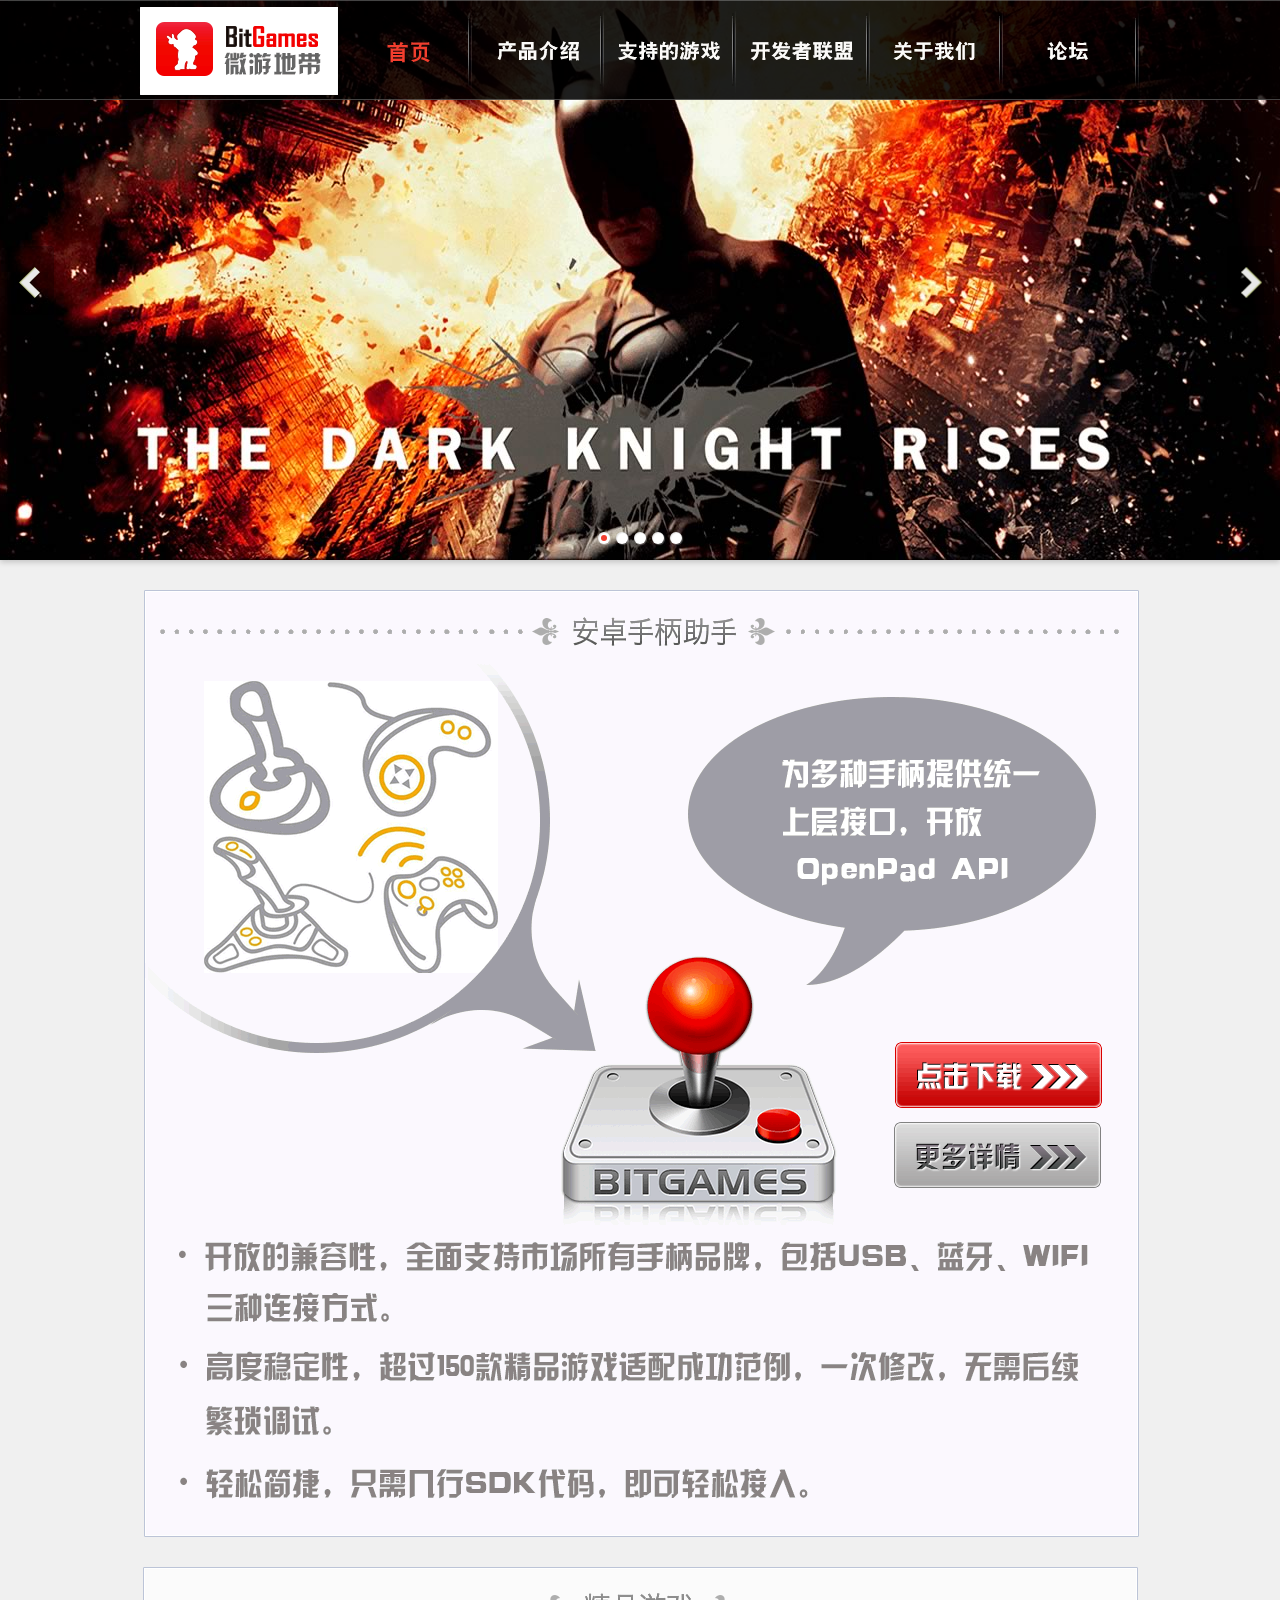
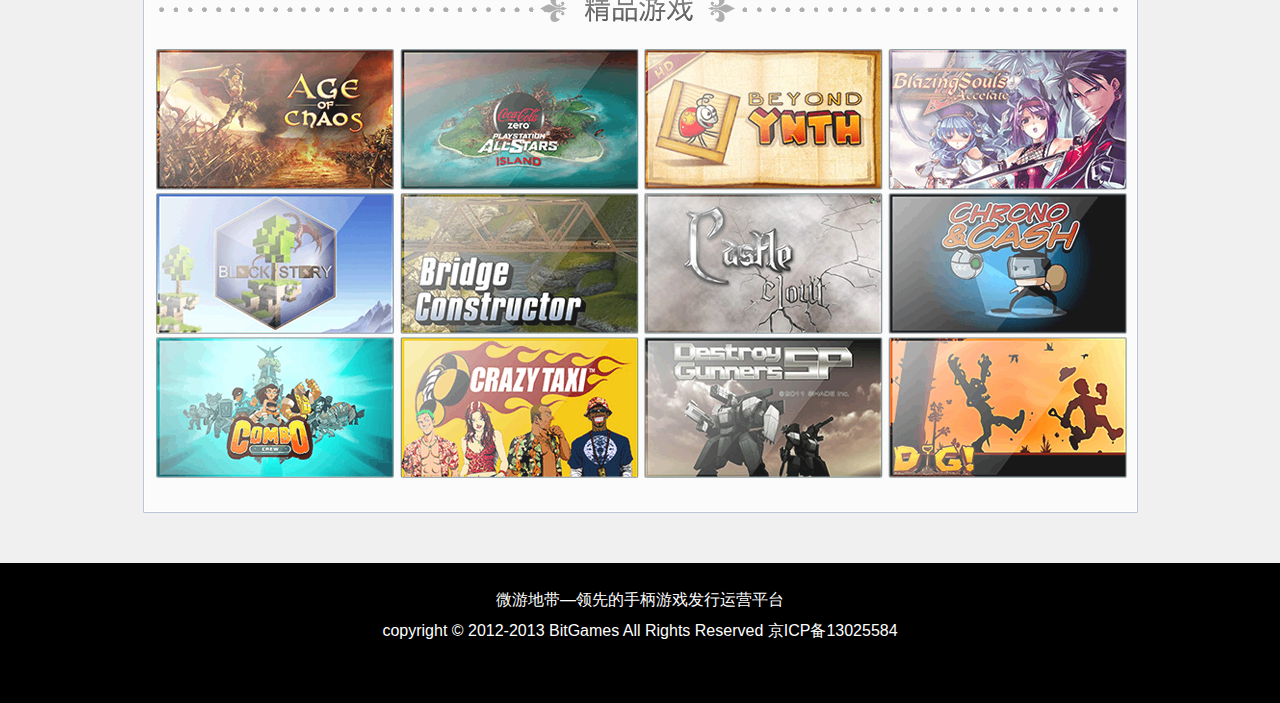
<file: index.html>
<!DOCTYPE html>
<html lang="en">
    <head>
		<meta charset="UTF-8" />
        <meta http-equiv="X-UA-Compatible" content="IE=edge,chrome=1"> 
        <title>微游地带-首页</title>
        <meta name="viewport" content="width=device-width, initial-scale=1.0"> 
        <meta name="description" content="北京微游地带网络科技有限公司成立于2012年10月，专注于电视游戏平台的运营和精品游戏的发行，目前产品覆盖国内主流电视厂商，平台上线模拟器游戏1200余款，安卓高清游戏150款，touch类游戏400款，同时也是国内支持手柄游戏最多的平台，已覆盖终端用户300余万，产品得到了用户及业内人士的一致认可。" />
        <meta name="keywords" content="微游地带，智能电视，智能电视游戏，手柄，安卓手柄助手"/>
        <meta name="author" content="for Codrops" />
        <link rel="shortcut icon" href="bitgames.ico"> 
		<link href='http://fonts.googleapis.com/css?family=Open+Sans+Condensed:700,300,300italic' rel='stylesheet' type='text/css'>
        <link rel="stylesheet" type="text/css" href="css/demo.css" />
        <link rel="stylesheet" type="text/css" href="css/style_alt.css" />
		<!--[if lt IE 9]>
		<link rel="stylesheet" type="text/css" href="css/style_ie.css" />
		<![endif]-->
		<!-- jQuery -->
		<!--script type="text/javascript" src="http://ajax.googleapis.com/ajax/libs/jquery/1.7.1/jquery.min.js"--><!--/script-->
		<script type="text/javascript" src="js/jquery.min.js"></script>
		<!-- jmpress plugin -->
		<script type="text/javascript" src="js/jmpress.min.js"></script>
		<!-- jmslideshow plugin : extends the jmpress plugin -->
		<script type="text/javascript" src="js/jquery.jmslideshow.js"></script>
		<script type="text/javascript" src="js/modernizr.custom.48780.js"></script>
		<noscript>
			<style>
			.step {
				width: 100%;
				position: relative;
			}
			.step:not(.active) {
				opacity: 1;
				filter: alpha(opacity=99);
				-ms-filter: "progid:DXImageTransform.Microsoft.Alpha(opacity=99)";
			}
			.step:not(.active) a.jms-link{
				opacity: 1;
				margin-top: 40px;
			}
			</style>
		</noscript>
    </head>
    <body>
        <!--div class="container"-->
			<!--<header>
				<nav class="codrops-demos">
					<a href="index.html">Default</a>
					<a href="index2.html">Autoplay</a>
					<a class="current-demo" href="index3.html">Different Layout</a>
				</nav>
			</header>-->
            
            <div id="header">
               <div id="header_content">
			    <div id="header_logo">
                <a href="http://www.bitgames.cn">微游地带</a> 
                </div>
                <div id="nav">
                <ul>
            <li class="nav1"><a href="#" class="current">首页</a>
          </li>
           <li class="nav2"><a href="product.html">产品介绍</a>
          </li>
             <li class="nav3"><a href="game.html">支持的游戏</a>
          </li>
             <li class="nav4"><a href="developer.html">开发者联盟</a>
          </li>
             <li class="nav5"><a href="about.html">关于我们</a>
          </li>
           <li class="nav6"><a href="http://bitgames.cn/forum.php">论坛</a>
          </li>
          
          </ul>
          </div>
               </div>
            </div>
            
		  <section class="jms-slideshow" id="jms-slideshow" name="jms-slideshow">
				<div class="step" data-color="color-1">
					
					<img src="images/p1.jpg" />
				</div>
				<div class="step" data-color="color-2" >
					
					<img src="images/p2.jpg" />
				</div>
				<div class="step" data-color="color-3">
					
					<img src="images/p3.jpg" />
				</div>
			<div class="step" data-color="color-4">
					
					<img src="images/p4.jpg" />
			  </div>
			  <div class="step" data-color="color-5">
			    <div class="step1"> <img src="images/p5.jpg" /> </div>
			  </div>
			</section>
       
        <div id="main">
          <div id="button"><a href="#">点击下载</a></div>
<div id="button2"><a href="#">更多详情</a></div>
    </div>
    <div id="gameposter">
    <div id="list">
     <ul><li><a href="#"><img src="images/1-1.png"></a></li>
      <li><a href="#"><img src="images/1-2.png"></a></li>
      <li><a href="#"><img src="images/1-3.png"></a></li>      
      <li><a href="#"><img src="images/1-4.png"></a></li> 
     </ul>
    
     <ul><li><a href="#"><img src="images/2-1.png"></a></li>
      <li><a href="#"><img src="images/2-2.png"></a></li>
      <li><a href="#"><img src="images/2-3.png"></a></li>      
      <li><a href="#"><img src="images/2-4.png"></a></li> 
     </ul>
  
     <ul><li><a href="#"><img src="images/3-1.png"></a></li>
      <li><a href="#"><img src="images/3-2.png"></a></li>
      <li><a href="#"><img src="images/3-3.png"></a></li>      
      <li><a href="#"><img src="images/3-4.png"></a></li> 
     </ul>
     </div>
    </div>
    
      <div id="foot">
     <div id="foot_text">
     <br>
     <ul>微游地带—领先的手柄游戏发行运营平台</ul>
     <ul>copyright © 2012-2013 BitGames All Rights Reserved 京ICP备13025584</ul>
     </div>
    </div>
		<script type="text/javascript">
			$(function() {
			
				$( '#jms-slideshow' ).jmslideshow();
				
			});
		</script>
    </body>
</html>
</file>
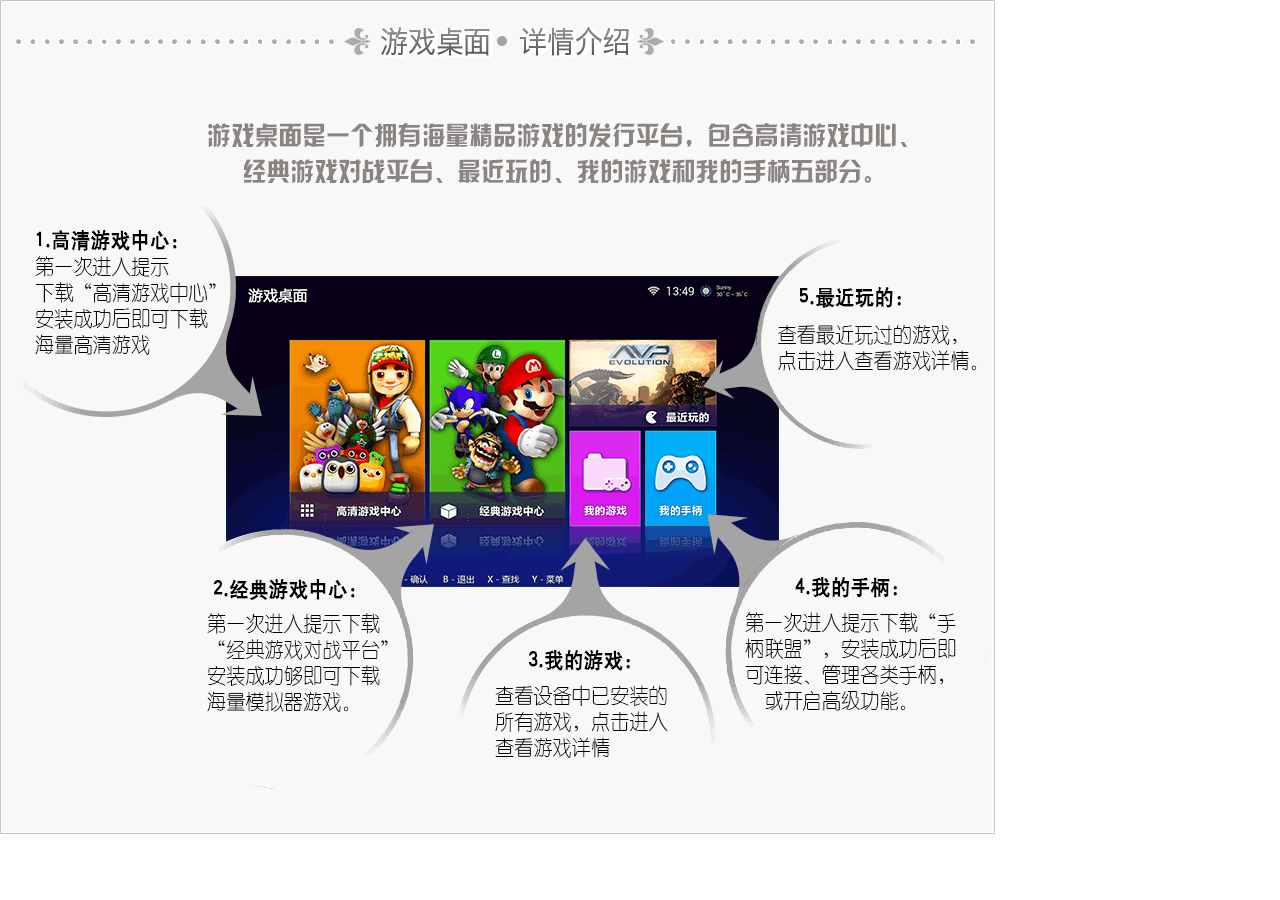
<file: info1.html>
<!doctype html>
<html>
<head>
<meta charset="utf-8">
<title>info1</title>
<link rel="stylesheet" type="text/css" href="css/basic1.css">
</head>

<body>
<img src="images/gamedesk.png" width="995" height="834">
</body>
</html>
</file>
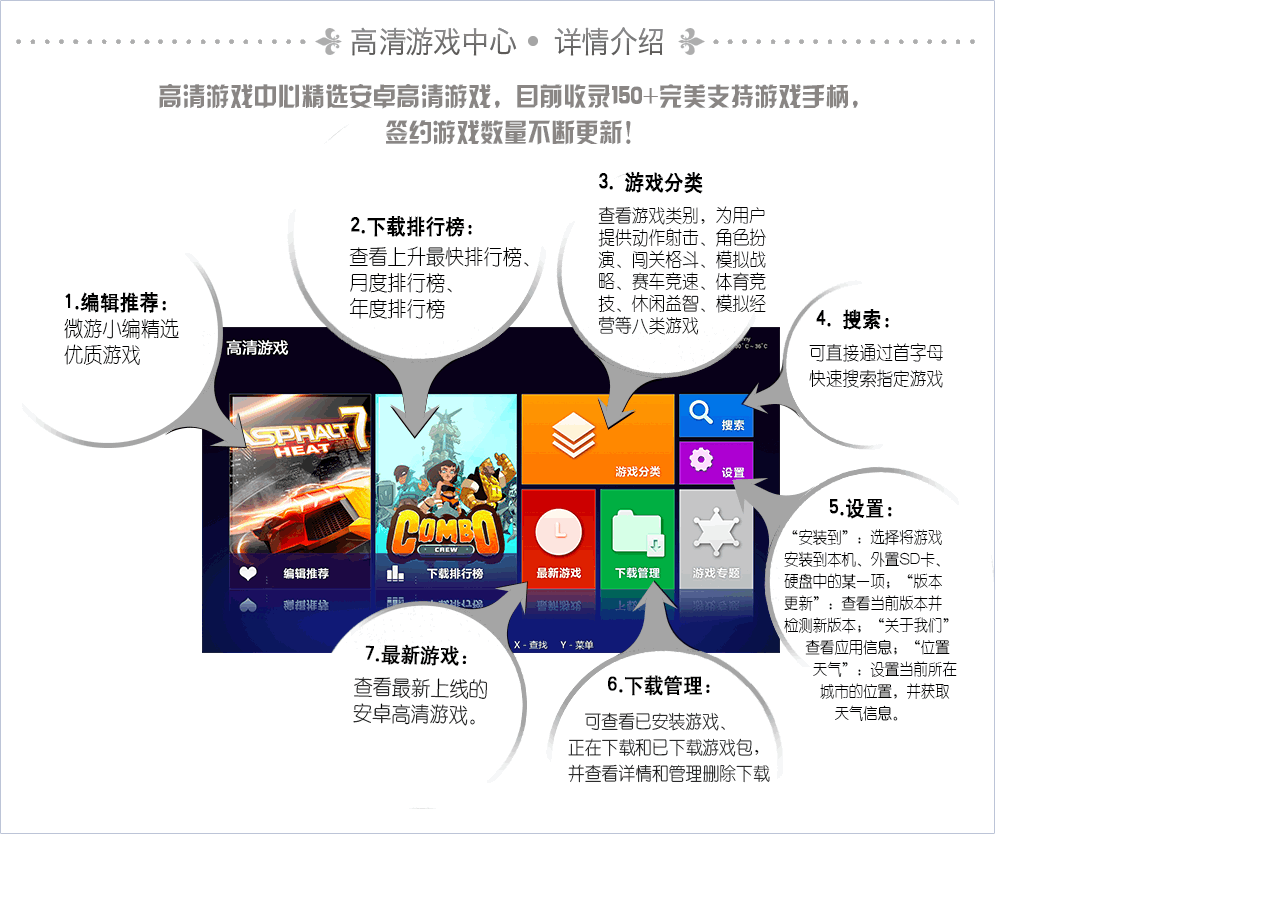
<file: info2.html>
<!doctype html>
<html>
<head>
<meta charset="utf-8">
<title>info1</title>
<link rel="stylesheet" type="text/css" href="css/basic1.css">
</head>

<body>
<img src="images/gamecenter.png">
</body>
</html>
</file>
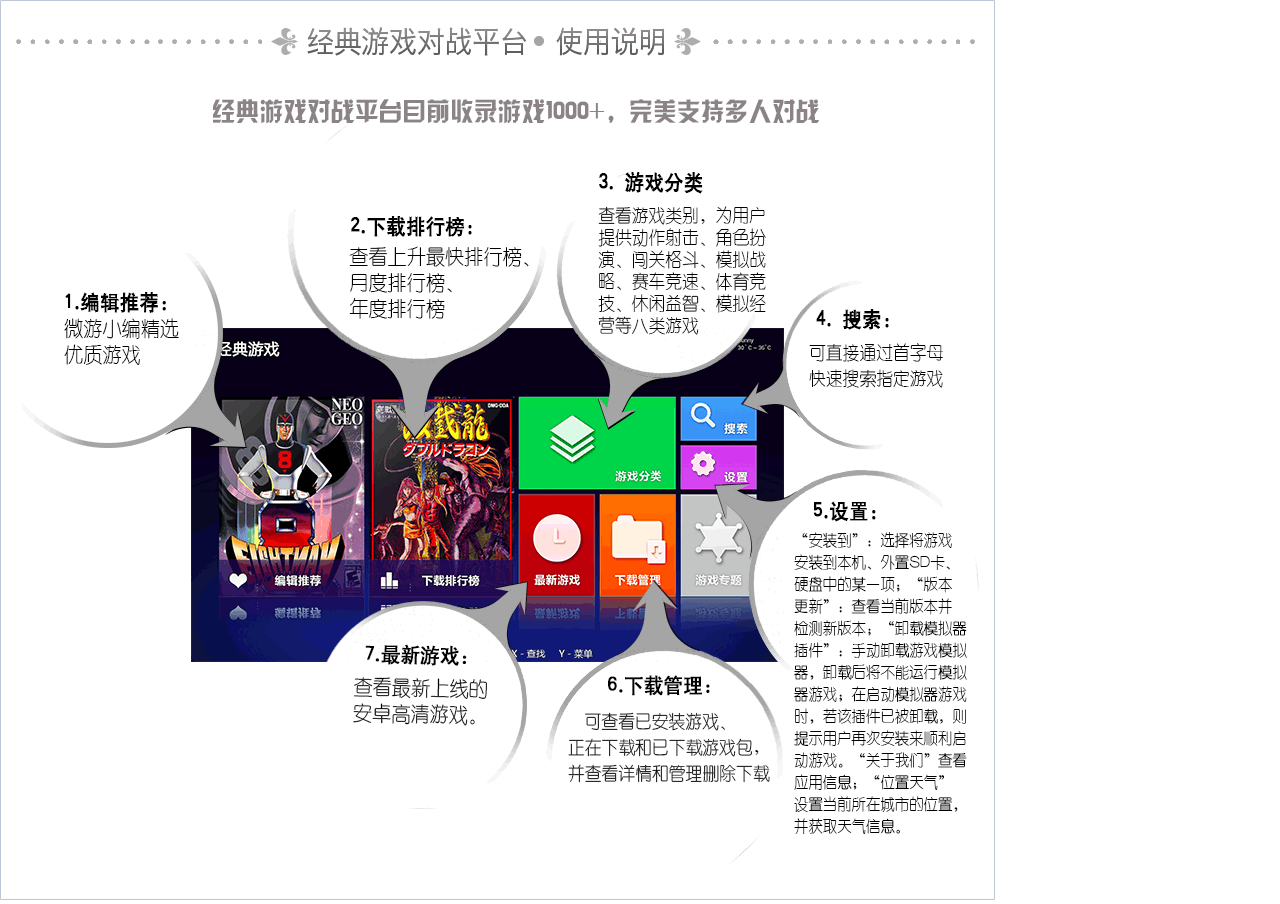
<file: info3.html>
<!doctype html>
<html>
<head>
<meta charset="utf-8">
<title>info1</title>
<link rel="stylesheet" type="text/css" href="css/basic1.css">
</head>

<body>
<img src="images/gameclassic.png" >
</body>
</html>
</file>
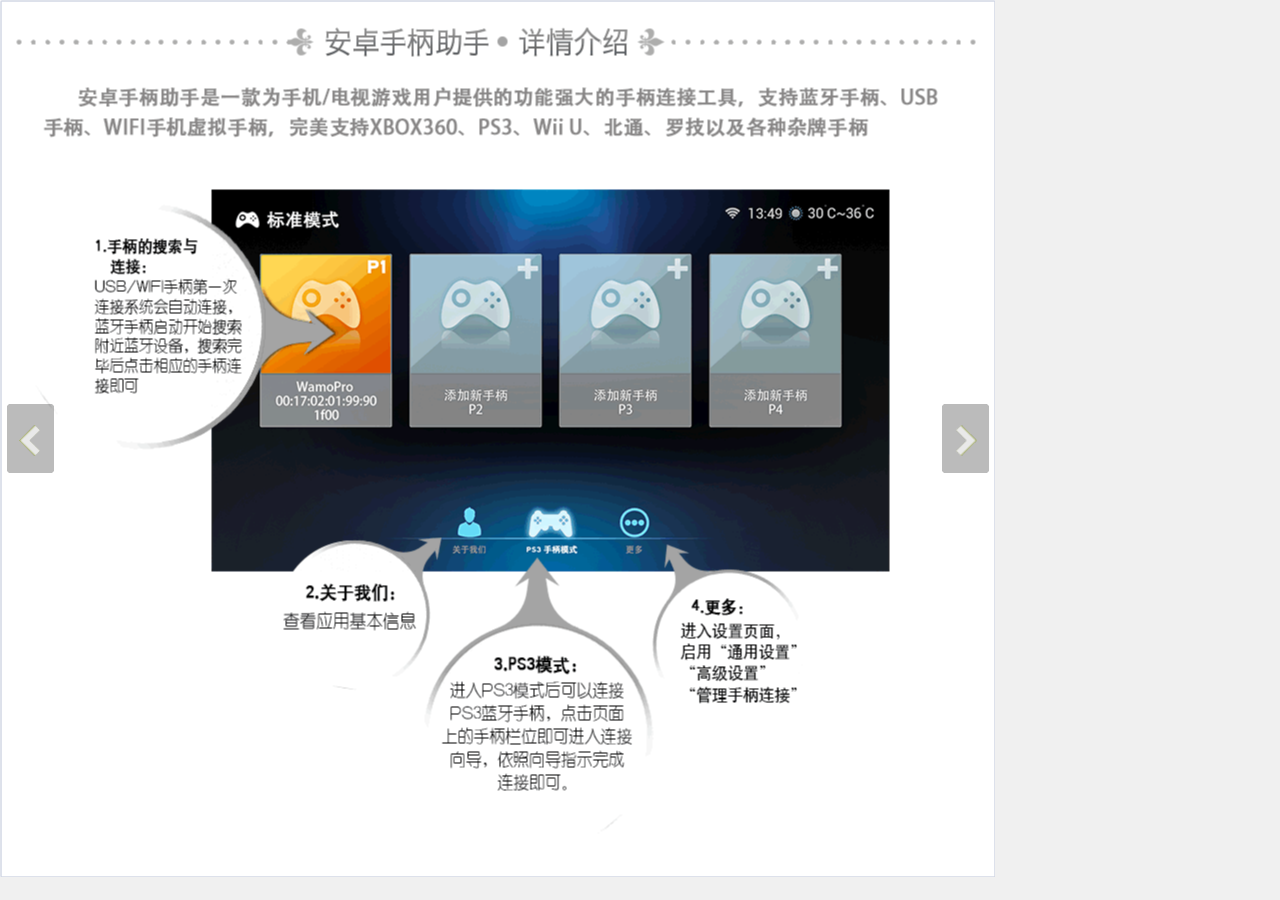
<file: info4.html>
<!DOCTYPE html>
<html lang="en">
    <head>
		<meta charset="UTF-8" />
        <meta http-equiv="X-UA-Compatible" content="IE=edge,chrome=1"> 
        <title>Slideshow with jmpress.js</title>
        <meta name="viewport" content="width=device-width, initial-scale=1.0"> 
        <meta name="description" content="Slideshow with jmpress.js" />
        <meta name="keywords" content="jmpress, slideshow, container, plugin, jquery, css3" />
        <meta name="author" content="for Codrops" />
        <link rel="shortcut icon" href="../favicon.ico"> 
		<link href='http://fonts.googleapis.com/css?family=Open+Sans+Condensed:700,300,300italic' rel='stylesheet' type='text/css'>
        <link rel="stylesheet" type="text/css" href="css/demo5.css" />
        <link rel="stylesheet" type="text/css" href="css/style_alt5.css" />
		<link rel="stylesheet" type="text/css" href="css/basic1.css">
		<!--[if lt IE 9]>
		<link rel="stylesheet" type="text/css" href="css/style_ie.css" />
		<![endif]-->
		<!-- jQuery -->
		<script type="text/javascript" src="http://ajax.googleapis.com/ajax/libs/jquery/1.7.1/jquery.min.js"></script>
		<!-- jmpress plugin -->
		<script type="text/javascript" src="js/jmpress.min.js"></script>
		<!-- jmslideshow plugin : extends the jmpress plugin -->
		<script type="text/javascript" src="js/jquery.jmslideshow2.js"></script>
		<script type="text/javascript" src="js/modernizr.custom.48780.js"></script>
		<noscript>
			<style>
			.step {
	width: 995px;
	position: relative;
			}
			.step:not(.active) {
				opacity: 1;
				filter: alpha(opacity=99);
				-ms-filter: "progid:DXImageTransform.Microsoft.Alpha(opacity=99)";
			}
			.step:not(.active) a.jms-link{
				opacity: 1;
				margin-top: 40px;
			}
			</style>
		</noscript>
    </head>
    <body>
      
		  <section class="jms-slideshow" id="jms-slideshow" name="jms-slideshow">
				<div class="step" >
					
					<img src="images/android11.png" />
				</div>
				<div class="step"  >
					
					<img src="images/android22.png" />
				</div>
				<div class="step" >
					
					<img src="images/android33.png" />
				</div>
		
		
			</section>
        
    
		<script type="text/javascript">
			$(function() {
			
				$( '#jms-slideshow' ).jmslideshow();
				
			});
		</script>
    </body>
</html>
</file>
<file: css/style_alt.css>
.jms-slideshow {
	position: relative;
	width: 100%;
	min-width: 640px;
	height: 560px;
	margin: 0px auto;
	z-index:0;
}

.jms-wrapper {
	width: auto;
	min-width: 600px;
	height: 560px;
	background-color: #fff;
	box-shadow: 0 2px 6px rgba(0, 0, 0, .2);
	-webkit-background-clip: padding;
	-moz-background-clip: padding;     
	background-clip: padding-box;
	/*border-top: 10px solid #fff;
	border-bottom: 10px solid #fff;*/
	outline: none;
	-webkit-transition: background-color 1s linear;
	-moz-transition: background-color 1s linear;
	-o-transition: background-color 1s linear;
	-ms-transition: background-color 1s linear;
	transition: background-color 1s linear;
}
.color-1 {
	background-color: #000;

}
.color-2 {
	background-color: #000;
	
}
.color-3 {
	background-color: #000;
}
.color-4 {
	background-color: #000;
}
.color-5{
	background-color:#000;
}
.step {	
	width: 1920px;
    height:560px;
	display: block;
	-webkit-transition: opacity 1s;
	-moz-transition:    opacity 1s;
	-ms-transition:     opacity 1s;
	-o-transition:      opacity 1s;
	transition:         opacity 1s;
}

	
.step:not(.active) {
	opacity: 0;
	filter: alpha(opacity=0); /* internet explorer */
    -ms-filter: "progid:DXImageTransform.Microsoft.Alpha(opacity=0)"; /*IE8*/
}
.jms-content{
	margin: 0px 370px 0px 20px;
	position: relative;
	clear: both;
}
.step h3{
	color: #fff;
	font-size: 52px;
	font-weight: bold;
	text-shadow: 1px 1px 1px rgba(0,0,0,0.1);
	margin: 0;
	padding: 60px 0 10px 0;
}
.step p {
	color: #fff;
	text-shadow: 1px 1px 1px rgba(0,0,0,0.1);
	font-size: 34px;
	font-weight: normal;
	position: relative;
	margin: 0;
}
a.jms-link{
	color: #fff;
	text-transform: uppercase;
	background: #969696; /* Old browsers */
	background: -moz-linear-gradient(top, #969696 0%, #727272 100%); /* FF3.6+ */
	background: -webkit-gradient(linear, left top, left bottom, color-stop(0%,#969696), color-stop(100%,#727272)); /* Chrome,Safari4+ */
	background: -webkit-linear-gradient(top, #969696 0%,#727272 100%); /* Chrome10+,Safari5.1+ */
	background: -o-linear-gradient(top, #969696 0%,#727272 100%); /* Opera 11.10+ */
	background: -ms-linear-gradient(top, #969696 0%,#727272 100%); /* IE10+ */
	background: linear-gradient(top, #969696 0%,#727272 100%); /* W3C */
	filter: progid:DXImageTransform.Microsoft.gradient( startColorstr='#969696', endColorstr='#727272',GradientType=0 ); /* IE6-9 */
	padding: 8px 15px;
	display: inline-block;
	font-size: 16px;
	font-weight: bold;
	color: #fff;
	text-shadow: 1px 1px 1px rgba(0, 0, 0, 0.3);
	box-shadow: 1px 1px 1px rgba(0, 0, 0, 0.5);
	border: 1px solid #444;
	border-radius: 4px;
	opacity: 1;
	margin-top: 40px;
	clear: both;
	-webkit-transition: all 0.4s ease-in-out 1s;
	-moz-transition: all 0.4s ease-in-out 1s;
	-ms-transition: all 0.4s ease-in-out 1s;
	-o-transition: all 0.4s ease-in-out 1s;
	transition: all 0.4s ease-in-out 1s;
}
.step:not(.active) a.jms-link{
	opacity: 0;
	margin-top: 80px;
}
.step img{
	position: absolute;
	right: 0px;
	top: 0px;
}
.jms-dots{
	width: 100%;
	position: absolute;
	text-align: center;
	left: 0px;
	bottom: 10px;
	z-index: 2000;
	-webkit-user-select: none;
	-moz-user-select: none;
	-ms-user-select: none;
	-o-user-select: none;
	user-select: none;
}
.jms-dots span{
	display: inline-block;
	position: relative;
	width: 12px;
	height: 12px;
	border-radius: 50%;
	background: #fff;
	margin: 3px;
	cursor: pointer;
	box-shadow: 
		1px 1px 1px rgba(0,0,0,0.1) inset, 
		1px 1px 1px rgba(255,255,255,0.3);
}
.jms-dots span.jms-dots-current:after{
	content: '';
	width: 6px;
	height:6px;
	position: absolute;
	top: 3px;
	left:3px;
	border-radius: 50%;
	background: #f23e2f ; /* Old browsers */
	/*background: -moz-linear-gradient(top, #ffffff 0%, #f23e2f 100%, #ededed 100%); /* FF3.6+ */
	/*background: -webkit-gradient(linear, left top, left bottom, color-stop(0%,#ffffff), color-stop(100%, #f23e2f), color-stop(100%,#ededed)); /* Chrome,Safari4+ */
	/*background: -webkit-linear-gradient(top, #ffffff 0%, #f23e2f 47%,#ededed 100%); /* Chrome10+,Safari5.1+ */
	/*background: -o-linear-gradient(top, #ffffff 0%, #f23e2f 47%,#ededed 100%); /* Opera 11.10+ */
	/*background: -ms-linear-gradient(top, #ffffff 0%, #f23e2f 47%,#ededed 100%); /* IE10+ */
	/*background: linear-gradient(top, #ffffff 0%, #f23e2f 47%,#ededed 100%); /* W3C */
	filter: progid:DXImageTransform.Microsoft.gradient( startColorstr='#ffffff', endColorstr='#ededed',GradientType=0 ); /* IE6-9 */
}
.jms-arrows{
	-webkit-user-select: none;
	-moz-user-select: none;
	-ms-user-select: none;
	-o-user-select: none;
	user-select: none;
}
.jms-arrows span{
	position: absolute;
	top: 50%;
	margin-top: -40px;
	height: 80px;
	width: 60px;
	cursor: pointer;
	z-index: 2000;
	/*box-shadow: 1px 1px 4px rgba(0, 0, 0, 0.1);*/
}
.jms-arrows span.jms-arrows-prev{
	background:  url(../images/left.png) no-repeat 50% 50%;
	left: 0px;
	border-radius: 0px 3px 3px 0px;
}
.jms-arrows span.jms-arrows-next{
	background:  url(../images/right.png) no-repeat 50% 50%;
	right: 0px;
	border-radius: 3px 0px 0px 3px;
}
.jms-arrows span.jms-arrows-prev:hover{
	background:  url(../images/left_focus.png) no-repeat 50% 50%;
	left: 0px;
	border-radius: 0px 3px 3px 0px;
}
.jms-arrows span.jms-arrows-next:hover{
	background:  url(../images/right_focus.png) no-repeat 50% 50%;
	right: 0px;
	border-radius: 3px 0px 0px 3px;
}
/* Not supported style */
.jms-wrapper.not-supported{
	background-color: #E3D8FF;
	background-color: rgba(227, 216, 268, 1);
}
.jms-wrapper.not-supported:after{
	content: 'The slideshow functionality is not supported on your device.';
	padding: 0px 0px 30px 0px;
	text-align: center;
	display: block;
}
.jms-wrapper.not-supported .step{
	display: none;
	position: relative;
	opacity: 1;
	filter: alpha(opacity=99); /* internet explorer */
    -ms-filter: "progid:DXImageTransform.Microsoft.Alpha(opacity=99)"; /*IE8*/
	margin: 20px auto;
}
.jms-wrapper.not-supported .step:first-of-type{
	display: block;
}
.jms-wrapper.not-supported .step:not(.active) a.jms-link{
	opacity: 1;
	margin-top: 40px;
}
</file>
<file: css/style_ie.css>
.jms-slideshow, .step{
	width: 1000px;
}
.jms-content{
	margin: 0px 390px 0px 60px;
}
.step img{
	right: 40px;
}
</file>
<file: css/basic1.css>
@charset "utf-8";
/* CSS Document */
body {
 margin-left: 0px;
 margin-top: 0px;
 margin-right: 0px;
 margin-bottom: 0px;
}
 img{padding:0;
 border:0;
 margin:0;}
</file>
<file: css/style_alt5.css>
.jms-slideshow {
	position:absolute;
	width: 995px;
	height:877px;
    margin-left: 0px;
    margin-top: 0px;
    margin-right: 0px;
    margin-bottom: 0px;
	z-index:0;
	padding:0;
	border:0;
}

.jms-wrapper {
	width: 995px;
	height:877px;
	background-color: #fff;
	border:0;
	/*box-shadow: 0 2px 6px rgba(0, 0, 0, .2);*/
	/*-webkit-background-clip: padding;
	-moz-background-clip: padding;     
	background-clip: padding-box;*/
	/*border-top: 10px solid #fff;
	border-bottom: 10px solid #fff;*/
	/*outline: none;
	-webkit-transition: background-color 1s linear;
	-moz-transition: background-color 1s linear;
	-o-transition: background-color 1s linear;
	-ms-transition: background-color 1s linear;
	transition: background-color 1s linear;*/
}
.color-1 {
	background-color:#fff
	/*background-color: #E3D8FF;
	background-color: rgba(227, 216, 268, 1);*/
}
.color-2 {
	background-color:#fff
	/*background-color: #EBBBBC;
	background-color: rgba(235, 187, 188, 1);*/
}
.color-3 {
	background-color:#fff
	/*background-color: #EED9C0;
	background-color: rgba(238, 217, 192, 1);*/
}
.color-4 {
	background-color:#fff
	/*background-color: #DFEBB1;
	background-color: rgba(223, 235, 177, 1);*/
}
.color-5{
	background-color:#fff
	/*background-color: #C1E6E5;
	background-color: rgba(193, 230, 229, 1);*/
}
.step {
	width: 995px;
	height: 877px;
	display: block;
	-webkit-transition: opacity 1s;
	-moz-transition: opacity 1s;
	-ms-transition: opacity 1s;
	-o-transition: opacity 1s;
	transition: opacity 1s;
}

	
.step:not(.active) {
	opacity: 0;
	filter: alpha(opacity=0); /* internet explorer */
    -ms-filter: "progid:DXImageTransform.Microsoft.Alpha(opacity=0)"; /*IE8*/
}
.jms-content{
	/*margin: 0px 370px 0px 20px;*/
	position: relative;
	clear: both;
}
.step h3{
	color: #fff;
	font-size: 52px;
	font-weight: bold;
	text-shadow: 1px 1px 1px rgba(0,0,0,0.1);
	margin: 0;
	padding: 60px 0 10px 0;
}
.step p {
	color: #fff;
	text-shadow: 1px 1px 1px rgba(0,0,0,0.1);
	font-size: 34px;
	font-weight: normal;
	position: relative;
	margin: 0;
}
a.jms-link{
	color: #fff;
	text-transform: uppercase;
	background: #969696; /* Old browsers */
	background: -moz-linear-gradient(top, #969696 0%, #727272 100%); /* FF3.6+ */
	background: -webkit-gradient(linear, left top, left bottom, color-stop(0%,#969696), color-stop(100%,#727272)); /* Chrome,Safari4+ */
	background: -webkit-linear-gradient(top, #969696 0%,#727272 100%); /* Chrome10+,Safari5.1+ */
	background: -o-linear-gradient(top, #969696 0%,#727272 100%); /* Opera 11.10+ */
	background: -ms-linear-gradient(top, #969696 0%,#727272 100%); /* IE10+ */
	background: linear-gradient(top, #969696 0%,#727272 100%); /* W3C */
	filter: progid:DXImageTransform.Microsoft.gradient( startColorstr='#969696', endColorstr='#727272',GradientType=0 ); /* IE6-9 */
	padding: 8px 15px;
	display: inline-block;
	font-size: 16px;
	font-weight: bold;
	color: #fff;
	text-shadow: 1px 1px 1px rgba(0, 0, 0, 0.3);
	box-shadow: 1px 1px 1px rgba(0, 0, 0, 0.5);
	border: 1px solid #444;
	border-radius: 4px;
	opacity: 1;
	margin-top: 40px;
	clear: both;
	-webkit-transition: all 0.4s ease-in-out 1s;
	-moz-transition: all 0.4s ease-in-out 1s;
	-ms-transition: all 0.4s ease-in-out 1s;
	-o-transition: all 0.4s ease-in-out 1s;
	transition: all 0.4s ease-in-out 1s;
}
.step:not(.active) a.jms-link{
	opacity: 0;
	margin-top: 80px;
}
.step img{
	padding:0;
	border:0;
	margin-bottom:0;
	margin-left:0;
	margin-right:0;
	margin-top:0;
	/*clear:both;*/
}
.jms-dots{
	width: 100%;
	position: absolute;
	text-align: center;
	left: 0px;
	bottom: 10px;
	z-index: 2000;
	-webkit-user-select: none;
	-moz-user-select: none;
	-ms-user-select: none;
	-o-user-select: none;
	user-select: none;
}
.jms-dots span{
	display: inline-block;
	position: relative;
	width: 12px;
	height: 12px;
	border-radius: 50%;
	background: #fff;
	margin: 3px;
	cursor: pointer;
	box-shadow: 
		1px 1px 1px rgba(0,0,0,0.1) inset, 
		1px 1px 1px rgba(255,255,255,0.3);
}
.jms-dots span.jms-dots-current:after{
	content: '';
	width: 6px;
	height:6px;
	position: absolute;
	top: 3px;
	left:3px;
	border-radius: 50%;
	background: #f23e2f ; /* Old browsers */
	/*background: -moz-linear-gradient(top, #ffffff 0%, #f23e2f 100%, #ededed 100%); /* FF3.6+ */
	/*background: -webkit-gradient(linear, left top, left bottom, color-stop(0%,#ffffff), color-stop(100%, #f23e2f), color-stop(100%,#ededed)); /* Chrome,Safari4+ */
	/*background: -webkit-linear-gradient(top, #ffffff 0%, #f23e2f 47%,#ededed 100%); /* Chrome10+,Safari5.1+ */
	/*background: -o-linear-gradient(top, #ffffff 0%, #f23e2f 47%,#ededed 100%); /* Opera 11.10+ */
	/*background: -ms-linear-gradient(top, #ffffff 0%, #f23e2f 47%,#ededed 100%); /* IE10+ */
	/*background: linear-gradient(top, #ffffff 0%, #f23e2f 47%,#ededed 100%); /* W3C */
	filter: progid:DXImageTransform.Microsoft.gradient( startColorstr='#ffffff', endColorstr='#ededed',GradientType=0 ); /* IE6-9 */
}
.jms-arrows{
	-webkit-user-select: none;
	-moz-user-select: none;
	-ms-user-select: none;
	-o-user-select: none;
	user-select: none;
}
.jms-arrows span{
	position: absolute;
	top: 50%;
	margin-top: -40px;
	height: 80px;
	width: 60px;
	cursor: pointer;
	z-index: 2000;
	/*box-shadow: 1px 1px 4px rgba(0, 0, 0, 0.1);*/
}
.jms-arrows span.jms-arrows-prev{
	background:  url(../images/left.png) no-repeat 50% 50%;
	left: 0px;
	border-radius: 0px 3px 3px 0px;
}
.jms-arrows span.jms-arrows-next{
	background:  url(../images/right.png) no-repeat 50% 50%;
	right: 0px;
	border-radius: 3px 0px 0px 3px;
}
.jms-arrows span.jms-arrows-prev:hover{
	background:  url(../images/left_focus.png) no-repeat 50% 50%;
	left: 0px;
	border-radius: 0px 3px 3px 0px;
}
.jms-arrows span.jms-arrows-next:hover{
	background:  url(../images/right_focus.png) no-repeat 50% 50%;
	right: 0px;
	border-radius: 3px 0px 0px 3px;
}
/* Not supported style */
.jms-wrapper.not-supported{
	background-color: #E3D8FF;
	background-color: rgba(227, 216, 268, 1);
}
.jms-wrapper.not-supported:after{
	content: 'The slideshow functionality is not supported on your device.';
	padding: 0px 0px 30px 0px;
	text-align: center;
	display: block;
}
.jms-wrapper.not-supported .step{
	display: none;
	position: relative;
	opacity: 1;
	filter: alpha(opacity=99); /* internet explorer */
    -ms-filter: "progid:DXImageTransform.Microsoft.Alpha(opacity=99)"; /*IE8*/
	margin: 20px auto;
}
.jms-wrapper.not-supported .step:first-of-type{
	display: block;
}
.jms-wrapper.not-supported .step:not(.active) a.jms-link{
	opacity: 1;
	margin-top: 40px;
}
</file>
<file: css/demo.css>
@import url('normalize.css');
/* General Demo Style */
body{
	 font-family:Helvetica Neue,"STHeiti","Hiragino Sans GB",sans-serif;
	/*background:  url(../images/titlebar.png) repeat-x top left;*/
	background:rgb(240,240,240);
	font-weight: 400;
	font-size: 15px;
	color: #333;
	-webkit-font-smoothing: antialiased;
	-moz-font-smoothing: antialiased;
	font-smoothing: antialiased;
}
body, div, dl, dt, dd, ul, ol, li, h1, h2, h3, h4, h5, h6, pre, code, form, fieldset, legend, input, textarea, p, blockquote, th, td {
	margin:0;
	padding:0;
}

img{
	border:0;
	}
li {
	list-style:none;
}
a{
	color:#000000;
	text-decoration:none;
}
a:hover{
	text-decoration:none;
	cursor:pointer;
	color:#0A9BE6;
}
.container{
	width: 100%;
	position: relative;
	min-height: 750px;
}
.clr{
	clear: both;
	padding: 0;
	height: 0;
	margin: 0;
}
.container > header{
	margin: 10px;
	padding: 20px 10px 10px 10px;
	position: relative;
	display: block;
	text-shadow: 1px 1px 1px rgba(0,0,0,0.2);
    text-align: center;
}
.container > header h1{
	font-size: 40px;
	line-height: 40px;
	margin: 0;
	position: relative;
	font-weight: 300;
	color: #777;
	text-shadow: 1px 1px 1px rgba(255,255,255,0.7);
}
.container > header h1 span{
	font-weight: 700;
}
.container > header h2{
	font-size: 14px;
	font-weight: 300;
	letter-spacing: 2px;
	text-transform: uppercase;
	margin: 0;
	padding: 15px 0 5px 0;
	color: #6190ca;
	text-shadow: 1px 1px 1px rgba(255,255,255,0.7);
}
/* Header Style */
.codrops-top{
	line-height: 24px;
	font-size: 11px;
	background: #fff;
	background: rgba(255, 255, 255, 0.6);
	text-transform: uppercase;
	z-index: 9999;
	position: relative;
	font-family: Cambria, Georgia, serif;
	box-shadow: 1px 0px 2px rgba(0,0,0,0.2);
}
.codrops-top a{
	padding: 0px 10px;
	letter-spacing: 1px;
	color: #333;
	display: inline-block;
}
.codrops-top a:hover{
	background: rgba(255,255,255,0.3);
}
.codrops-top span.right{
	float: right;
}
.codrops-top span.right a{
	float: left;
	display: block;
}
/* Demo Buttons Style */
.codrops-demos{
    text-align:center;
	display: block;
	line-height: 30px;
	padding: 5px 0px;
}
.codrops-demos a{
    display: inline-block;
	margin: 0px 4px;
	padding: 0px 6px;
	color: #aaa;
	line-height: 20px;	
	font-size: 13px;
	text-shadow: 1px 1px 1px #fff;
	border: 1px solid #ddd;
	background: #ffffff; /* Old browsers */
	background: -moz-linear-gradient(top, #ffffff 0%, #f6f6f6 47%, #ededed 100%); /* FF3.6+ */
	background: -webkit-gradient(linear, left top, left bottom, color-stop(0%,#ffffff), color-stop(47%,#f6f6f6), color-stop(100%,#ededed)); /* Chrome,Safari4+ */
	background: -webkit-linear-gradient(top, #ffffff 0%,#f6f6f6 47%,#ededed 100%); /* Chrome10+,Safari5.1+ */
	background: -o-linear-gradient(top, #ffffff 0%,#f6f6f6 47%,#ededed 100%); /* Opera 11.10+ */
	background: -ms-linear-gradient(top, #ffffff 0%,#f6f6f6 47%,#ededed 100%); /* IE10+ */
	background: linear-gradient(top, #ffffff 0%,#f6f6f6 47%,#ededed 100%); /* W3C */
	filter: progid:DXImageTransform.Microsoft.gradient( startColorstr='#ffffff', endColorstr='#ededed',GradientType=0 ); /* IE6-9 */
	box-shadow: 0px 1px 1px rgba(255, 255, 255, 0.5);
}
.codrops-demos a:hover{
	color: #333;
	box-shadow: 0px 1px 1px rgba(255, 255, 255, 0.5);
}
.codrops-demos a:active{
	background: #fff;
}
.codrops-demos a.current-demo,
.codrops-demos a.current-demo:hover{
	background: #f6f6f6;
}



#header{
	display:block;
	/*height:98 px;*/
	position:absolute;
	/*top: 0 px;
	left: 0 px;*/
	width:100%;
	background: rgba(0,0,0,0.78);
	z-index:100;
	margin:0;
	border-bottom:1px solid rgba(95,95,95,0.7);
	border-top:1px solid rgba(95,95,95,0.7);	
}

#header #header_content{
	display:block
	position:relative;
	width:1001px;
	height:98px;
	margin:0 auto 0;
	padding:0;
	z-index:100;

	}

	#header #header_content #header_logo a{
	display: block;
	position: absolute;
	width: 202px;
	height: 98px;
	top: 0 px;
	left: 0 px;
	text-indent: -9999px;
	background: url(../images/logo.png) no-repeat 0 0;
	}
#nav{
	float:left;
	width:810 px;
	height:98 px;
	padding-left:200px;
	}
#nav ul{
	position: relative;
	list-style: none;
	float: left;
	width: 800px;
	height: 98px;
	padding-left: 0px;
	
  	}
	
#nav ul li{
	float:left;
	height:98px;
	list-style:none;
	}
	
#nav ul li a{
	display:block;
	overflow:hidden;
	height: 0 !important; 
	height /**/: 98px;
    padding-top: 98px;
	text-decration:none;
	}
	
#nav ul li.nav1, #nav ul li.nav1 a{
	width:132px;
	}

#nav ul li.nav2, #nav ul li.nav2 a{
	background:url(../images/menu4.png);
	background-position:-132px -99px;
	width:132px;
	}
#nav ul li.nav3, #nav ul li.nav3 a{
	background:url(../images/menu4.png);
	background-position:-264px -99px;
	width:132px;
	}
#nav ul li.nav4, #nav ul li.nav4 a{
	background:url(../images/menu4.png);
	background-position:-396px -99px;
	width:132px;
	}
#nav ul li.nav5, #nav ul li.nav5 a{
	background:url(../images/menu4.png);
	background-position:-528px -99px;
	width:132px;
	}
#nav ul li.nav6, #nav ul li.nav6 a{
	background:url(../images/menu4.png);
	background-position:-660px -99px;
	width:140px;
	}
	
#nav ul li.nav1 a:hover{
	background:url(../images/menu4.png);
	background-position:0px -98px;
	}

#nav ul li.nav1 a.current{
	background: url(../images/menu4.png);
	background-position: 0px 0px;
	}
	
#nav ul li.nav2 a:hover{
	background:url(../images/menu4.png);
	background-position:-132px 0px;
	}
	
#nav ul li.nav3 a:hover{
	background:url(../images/menu4.png);
	background-position:-264px 0px;
	}
#nav ul li.nav4 a:hover{
	background:url(../images/menu4.png);
	background-position:-396px 0px;
	}
#nav ul li.nav5 a:hover{
	background:url(../images/menu5.png);
	background-position:-528px 0px;
	}
#nav ul li.nav6 a:hover{
	background:url(../images/menu5.png);
	background-position:-660px 0px;
	}
#main{
	display:block
	position:relative;
	width: 998px;
	height: 947px;
	background: url(../images/index_main.png);
	margin-bottom: 0;
	margin-left: auto;
	margin-right: auto;
	margin-top: 30px;
	clear: both;
	}
	
#main #button{
	display:block
	position:absolute;
	width:211px;
	height:70px;
	float:right;
	margin-top:450px;
	margin-right:35px;
	}
#main #button a{
	display:block;
	overflow:hidden;
	height: 0 !important; 
	height /**/: 70px;
    padding-top: 70px;
	text-decration:none;
	background:url(../images/index_download.png) left top;
	}

#main #button a:hover{
	display:block;
	overflow:hidden;
	height: 0 !important; 
	height /**/: 70px;
    padding-top: 70px;
	text-decration:none;
	background:url(../images/index_downloadp.png) left top;
	}
	
#main #button2{
	display:block
	position:absolute;
	height:70px;
	float:left;
	width:211px;
	margin-top:10px;
	margin-left:751px;
	}

#main #button2 a{
	display:block;
	overflow:hidden;
	height: 0 !important; 
	height /**/: 70px;
    padding-top: 70px;
	text-decration:none;
	background:url(../images/index_more.png) ;
	}
	
#main #button2 a:hover{
	display:block;
	overflow:hidden;
	height: 0 !important; 
	height /**/: 70px;
    padding-top: 70px;
	text-decration:none;
	background:url(../images/index_morep.png) ;
	}

#gameposter{
	display:block
	position:relative;
	width: 995px;
	height: 546px;
	background: url(../images/gameposter.png);

	margin-bottom: 0;
	margin-left: auto;
	margin-right: auto;
	margin-top: 30px;
	clear: both;
	}
#gameposter #list {
	position: relative;
	list-style: none;
	float: left;
	width: 995px;
	height: 144px;
	margin-left:8px;
    margin-top:80px;
	}
#gameposter ul{
	position: relative;
	list-style: none;
	float: left;
	width: 995px;
	height: 144px;
  	}
	
#gameposter ul li{
	float:left;
	height:144px;
	list-style:none;
	padding-left:5px;
	}
#gameposter #list a{
	text-decoration: none;
    display: block;
    width: 239px;
    height: 143px;
    float: left;
   /* margin: 0 3px 3px 0;*/
    opacity: .9;
	transform: scale(1,1);
	transition-timing-function:ease-out;
	transition-duration:250ms;
    -webkit-transform: scale(1,1);
    -webkit-transition-timing-function: ease-out;
    -webkit-transition-duration: 250ms;
    -moz-transform: scale(1,1);
    -moz-transition-timing-function: ease-out;
    -moz-transition-duration: 250ms;
	}
#gameposter #list a:hover {
    opacity: 1;
	transform: scale(2,4);
	-ms-transform:scale(1.05,1.07);
	transition-timing-function:ease-out;
	transition-duration:250ms;
    -webkit-transform: scale(1.05,1.07);
    -webkit-transition-timing-function: ease-out;
    -webkit-transition-duration: 250ms;
    -moz-transform: scale(1.05,1.07);
    -moz-transition-timing-function: ease-out;
    -moz-transition-duration: 250ms;
    position: relative;
    z-index: 99;
}

#foot{
	margin-top:50px;
	display:block;
	height:140px;
	width:100%;
	background: rgb(0,0,0);
	}
	
#foot_text{
	display:block
	position: relative;
	width: 900px;
	height: 100px;
   margin-bottom: 0;
   margin-top:50px;
   margin-left:auto;
   margin-right:auto;
	clear: both;
	}
#foot_text ul{
	text-align:center;
	font-size:16px;
	color:#fff;
	margin-bottom: 10px;
	margin-top:10px;
	}
</file>
<file: css/demo5.css>
@import url('normalize.css');
/* General Demo Style */
body{
	font-family:Helvetica Neue,"STHeiti","Hiragino Sans GB",sans-serif;
	/*background:  url(../images/titlebar.png) repeat-x top left;*/
	background:rgb(240,240,240);
	font-weight: 400;
	font-size: 15px;
	color: #333;
	-webkit-font-smoothing: antialiased;
	-moz-font-smoothing: antialiased;
	font-smoothing: antialiased;
	 margin-left: 0px;
 margin-top: 0px;
 margin-right: 0px;
 margin-bottom: 0px;
}
body, div, dl, dt, dd, ul, ol, li, h1, h2, h3, h4, h5, h6, pre, code, form, fieldset, legend, input, textarea, p, blockquote, th, td {
	margin:0;
	padding:0;
}

img{
	border:0;
	}
li {
	list-style:none;
}
a{
	color:#000000;
	text-decoration:none;
}
a:hover{
	text-decoration:none;
	cursor:pointer;
	color:#0A9BE6;
}
.container{
	width: 100%;
	position: relative;
	min-height: 750px;
}
.clr{
	clear: both;
	padding: 0;
	height: 0;
	margin: 0;
}
.container > header{
	margin: 10px;
	padding: 20px 10px 10px 10px;
	position: relative;
	display: block;
	text-shadow: 1px 1px 1px rgba(0,0,0,0.2);
    text-align: center;
}
.container > header h1{
	font-size: 40px;
	line-height: 40px;
	margin: 0;
	position: relative;
	font-weight: 300;
	color: #777;
	text-shadow: 1px 1px 1px rgba(255,255,255,0.7);
}
.container > header h1 span{
	font-weight: 700;
}
.container > header h2{
	font-size: 14px;
	font-weight: 300;
	letter-spacing: 2px;
	text-transform: uppercase;
	margin: 0;
	padding: 15px 0 5px 0;
	color: #6190ca;
	text-shadow: 1px 1px 1px rgba(255,255,255,0.7);
}
/* Header Style */
.codrops-top{
	line-height: 24px;
	font-size: 11px;
	background: #fff;
	background: rgba(255, 255, 255, 0.6);
	text-transform: uppercase;
	z-index: 9999;
	position: relative;
	font-family: Cambria, Georgia, serif;
	box-shadow: 1px 0px 2px rgba(0,0,0,0.2);
}
.codrops-top a{
	padding: 0px 10px;
	letter-spacing: 1px;
	color: #333;
	display: inline-block;
}
.codrops-top a:hover{
	background: rgba(255,255,255,0.3);
}
.codrops-top span.right{
	float: right;
}
.codrops-top span.right a{
	float: left;
	display: block;
}
/* Demo Buttons Style */
.codrops-demos{
    text-align:center;
	display: block;
	line-height: 30px;
	padding: 5px 0px;
}
.codrops-demos a{
    display: inline-block;
	margin: 0px 4px;
	padding: 0px 6px;
	color: #aaa;
	line-height: 20px;	
	font-size: 13px;
	text-shadow: 1px 1px 1px #fff;
	border: 1px solid #ddd;
	background: #ffffff; /* Old browsers */
	background: -moz-linear-gradient(top, #ffffff 0%, #f6f6f6 47%, #ededed 100%); /* FF3.6+ */
	background: -webkit-gradient(linear, left top, left bottom, color-stop(0%,#ffffff), color-stop(47%,#f6f6f6), color-stop(100%,#ededed)); /* Chrome,Safari4+ */
	background: -webkit-linear-gradient(top, #ffffff 0%,#f6f6f6 47%,#ededed 100%); /* Chrome10+,Safari5.1+ */
	background: -o-linear-gradient(top, #ffffff 0%,#f6f6f6 47%,#ededed 100%); /* Opera 11.10+ */
	background: -ms-linear-gradient(top, #ffffff 0%,#f6f6f6 47%,#ededed 100%); /* IE10+ */
	background: linear-gradient(top, #ffffff 0%,#f6f6f6 47%,#ededed 100%); /* W3C */
	filter: progid:DXImageTransform.Microsoft.gradient( startColorstr='#ffffff', endColorstr='#ededed',GradientType=0 ); /* IE6-9 */
	box-shadow: 0px 1px 1px rgba(255, 255, 255, 0.5);
}
.codrops-demos a:hover{
	color: #333;
	box-shadow: 0px 1px 1px rgba(255, 255, 255, 0.5);
}
.codrops-demos a:active{
	background: #fff;
}
.codrops-demos a.current-demo,
.codrops-demos a.current-demo:hover{
	background: #f6f6f6;
}



#header{
	display:block;
	/*height:98 px;*/
	position:absolute;
	/*top: 0 px;
	left: 0 px;*/
	width:100%;
	background: rgba(0,0,0,0.5);
	z-index:100;
	margin:0;
	border-bottom:1px solid rgba(95,95,95,0.7);
	border-top:1px solid rgba(95,95,95,0.7);	
}

#header #header_content{
	display:block
	position:relative;
	width:1001px;
	height:98px;
	margin:0 auto 0;
	padding:0;
	z-index:100;
	}

	#header #header_content #header_logo a{
	display: block;
	position: absolute;
	width: 202px;
	height: 98px;
	top: 0 px;
	left: 0 px;
	text-indent: -9999px;
	background: url(../images/logo.png) no-repeat 0 0;
	}
#nav{
	float:left;
	width:810 px;
	height:98 px;
	padding-left:200px;
	}
#nav ul{
	position: relative;
	list-style: none;
	float: left;
	width: 800px;
	height: 98px;
	padding-left: 0px;
	
  	}
	
#nav ul li{
	float:left;
	height:98px;
	list-style:none;
	}
	
#nav ul li a{
	display:block;
	overflow:hidden;
	height: 0 !important; 
	height /**/: 98px;
    padding-top: 98px;
	text-decration:none;
	}
	
#nav ul li.nav1, #nav ul li.nav1 a{
	width:132px;
	}

#nav ul li.nav2, #nav ul li.nav2 a{
	background:url(../images/menu2.png);
	background-position:-132px -99px;
	width:132px;
	}
#nav ul li.nav3, #nav ul li.nav3 a{
	background:url(../images/menu2.png);
	background-position:-264px -99px;
	width:132px;
	}
#nav ul li.nav4, #nav ul li.nav4 a{
	background:url(../images/menu2.png);
	background-position:-396px -99px;
	width:132px;
	}
#nav ul li.nav5, #nav ul li.nav5 a{
	background:url(../images/menu2.png);
	background-position:-528px -99px;
	width:132px;
	}
#nav ul li.nav6, #nav ul li.nav6 a{
	background:url(../images/menu2.png);
	background-position:-660px -99px;
	width:140px;
	}
	
#nav ul li.nav1 a:hover{
	background:url(../images/menu2.png);
	background-position:0px -98px;
	}

#nav ul li.nav1 a.current{
	background: url(../images/menu2.png);
	background-position: 0px 0px;
	}
	
#nav ul li.nav2 a:hover{
	background:url(../images/menu2.png);
	background-position:-132px 0px;
	}
	
#nav ul li.nav3 a:hover{
	background:url(../images/menu2.png);
	background-position:-264px 0px;
	}
#nav ul li.nav4 a:hover{
	background:url(../images/menu2.png);
	background-position:-396px 0px;
	}
#nav ul li.nav5 a:hover{
	background:url(../images/menu2.png);
	background-position:-528px 0px;
	}
#nav ul li.nav6 a:hover{
	background:url(../images/menu2.png);
	background-position:-660px 0px;
	}
#main{
	display:block
	position:relative;
	width: 998px;
	height: 947px;
	background: url(../images/index_main.png);
	margin-bottom: 0;
	margin-left: auto;
	margin-right: auto;
	margin-top: 30px;
	clear: both;
	}
	
#main #button{
	display:block
	position:absolute;
	width:211px;
	height:70px;
	float:right;
	margin-top:450px;
	margin-right:35px;
	}
#main #button a{
	display:block;
	overflow:hidden;
	height: 0 !important; 
	height /**/: 70px;
    padding-top: 70px;
	text-decration:none;
	background:url(../images/index_download.png) left top;
	}

#main #button a:hover{
	display:block;
	overflow:hidden;
	height: 0 !important; 
	height /**/: 70px;
    padding-top: 70px;
	text-decration:none;
	background:url(../images/index_downloadp.png) left top;
	}
	
#main #button2{
	display:block
	position:absolute;
	height:70px;
	float:left;
	width:211px;
	margin-top:10px;
	margin-left:751px;
	}

#main #button2 a{
	display:block;
	overflow:hidden;
	height: 0 !important; 
	height /**/: 70px;
    padding-top: 70px;
	text-decration:none;
	background:url(../images/index_more.png) ;
	}
	
#main #button2 a:hover{
	display:block;
	overflow:hidden;
	height: 0 !important; 
	height /**/: 70px;
    padding-top: 70px;
	text-decration:none;
	background:url(../images/index_morep.png) ;
	}

#gameposter{
	display:block
	position:relative;
	width: 995px;
	height: 546px;
	background: url(../images/gameposter.png);

	margin-bottom: 0;
	margin-left: auto;
	margin-right: auto;
	margin-top: 30px;
	clear: both;
	}
#gameposter #list {
	position: relative;
	list-style: none;
	float: left;
	width: 995px;
	height: 144px;
	margin-left:8px;
    margin-top:80px;
	}
#gameposter ul{
	position: relative;
	list-style: none;
	float: left;
	width: 995px;
	height: 144px;
  	}
	
#gameposter ul li{
	float:left;
	height:144px;
	list-style:none;
	padding-left:5px;
	}
#gameposter #list a{
	text-decoration: none;
    display: block;
    width: 239px;
    height: 143px;
    float: left;
   /* margin: 0 3px 3px 0;*/
    opacity: .9;
	transform: scale(1,1);
	transition-timing-function:ease-out;
	transition-duration:250ms;
    -webkit-transform: scale(1,1);
    -webkit-transition-timing-function: ease-out;
    -webkit-transition-duration: 250ms;
    -moz-transform: scale(1,1);
    -moz-transition-timing-function: ease-out;
    -moz-transition-duration: 250ms;
	}
#gameposter #list a:hover {
    opacity: 1;
	transform: scale(2,4);
	-ms-transform:scale(1.05,1.07);
	transition-timing-function:ease-out;
	transition-duration:250ms;
    -webkit-transform: scale(1.05,1.07);
    -webkit-transition-timing-function: ease-out;
    -webkit-transition-duration: 250ms;
    -moz-transform: scale(1.05,1.07);
    -moz-transition-timing-function: ease-out;
    -moz-transition-duration: 250ms;
    position: relative;
    z-index: 99;
}

#foot{
	margin-top:38px;
	display:block;
	height:192px;
	position:absolute;
	width:100%;
	background: rgb(0,0,0);
	}
#footimg{
	display:block
	position:relative;
	width:1366px;
	height: 192px;
	background: url(../images/foot.png);

	margin-bottom: 0;
	margin-left: auto;
	margin-right: auto;
	margin-top: 0px;
	clear: both;
	}
</file>
